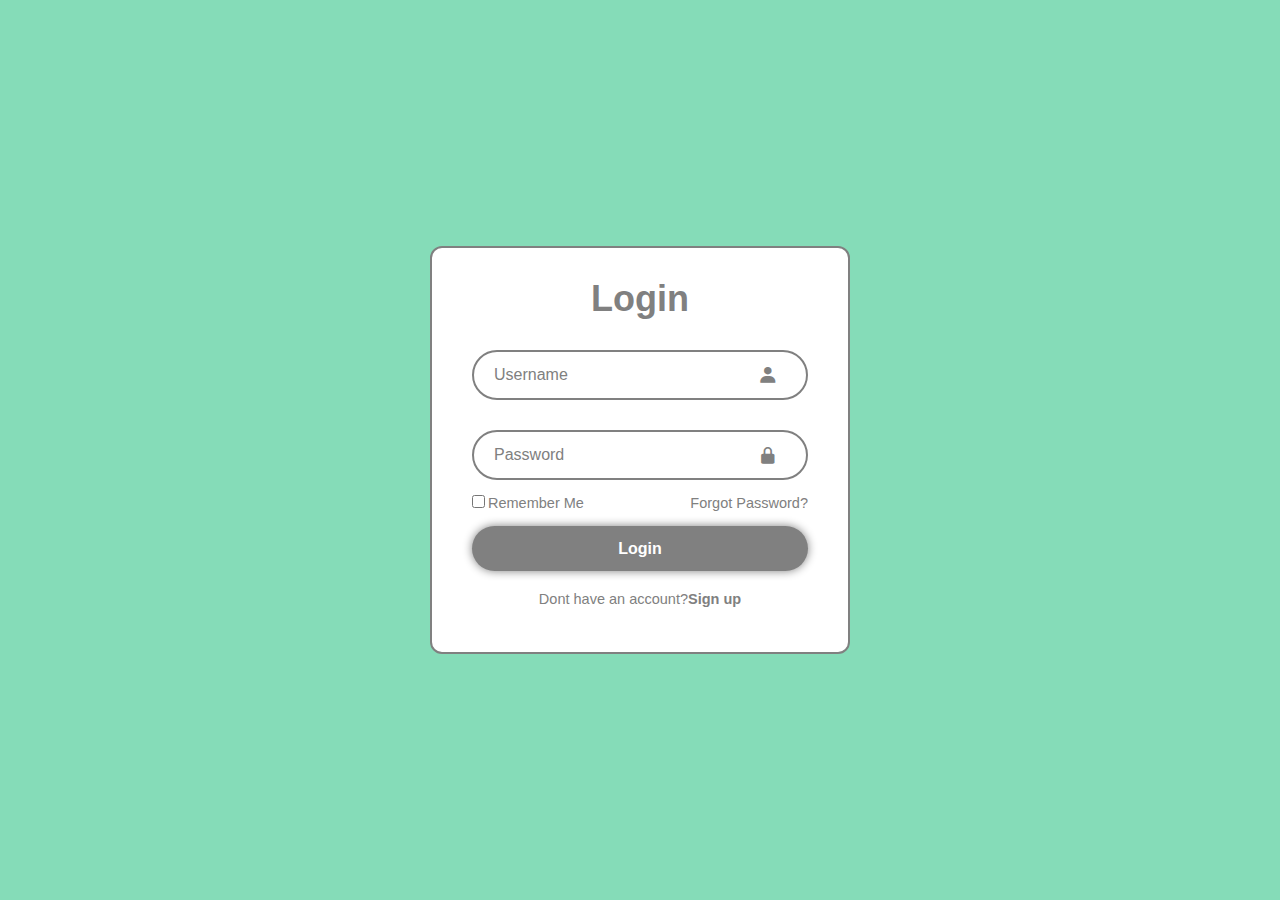
<file: index.html>
<!DOCTYPE html>
<html lang="en">
<head>
  <meta charset="UTF-8">
  <meta http-equiv="X-UA-Compatible" content="IE=edge">
  <meta name="viewport" content="width=device-width, initial-scale=1.0">
  <title>Document</title>
  <link rel="stylesheet" href="style.css">
  <link href='https://unpkg.com/boxicons@2.1.4/css/boxicons.min.css' rel='stylesheet'>
</head>
<body>
  <div class="wrapper">
    <form action="">
      <h1>Login</h1>
      <div class="input-box">
        <input type="text" placeholder="Username" required>
        <i class='bx bxs-user'></i>
      </div>
      <div class="input-box">
        <input type="password" placeholder="Password" required>
        <i class='bx bxs-lock-alt' ></i>
      </div>
      <div class="remember-forgot">
        <label><input type="checkbox">Remember Me</label>
        <a href="#">Forgot Password?</a>
      </div>
      <button type="submit" class="btn">Login</button>
      <div class="register-link">
        <p>Dont have an account?<a href="signup.html">Sign up</a></p>
      </div>


    </form>
  </div>
  
</body>
</html>
</file>
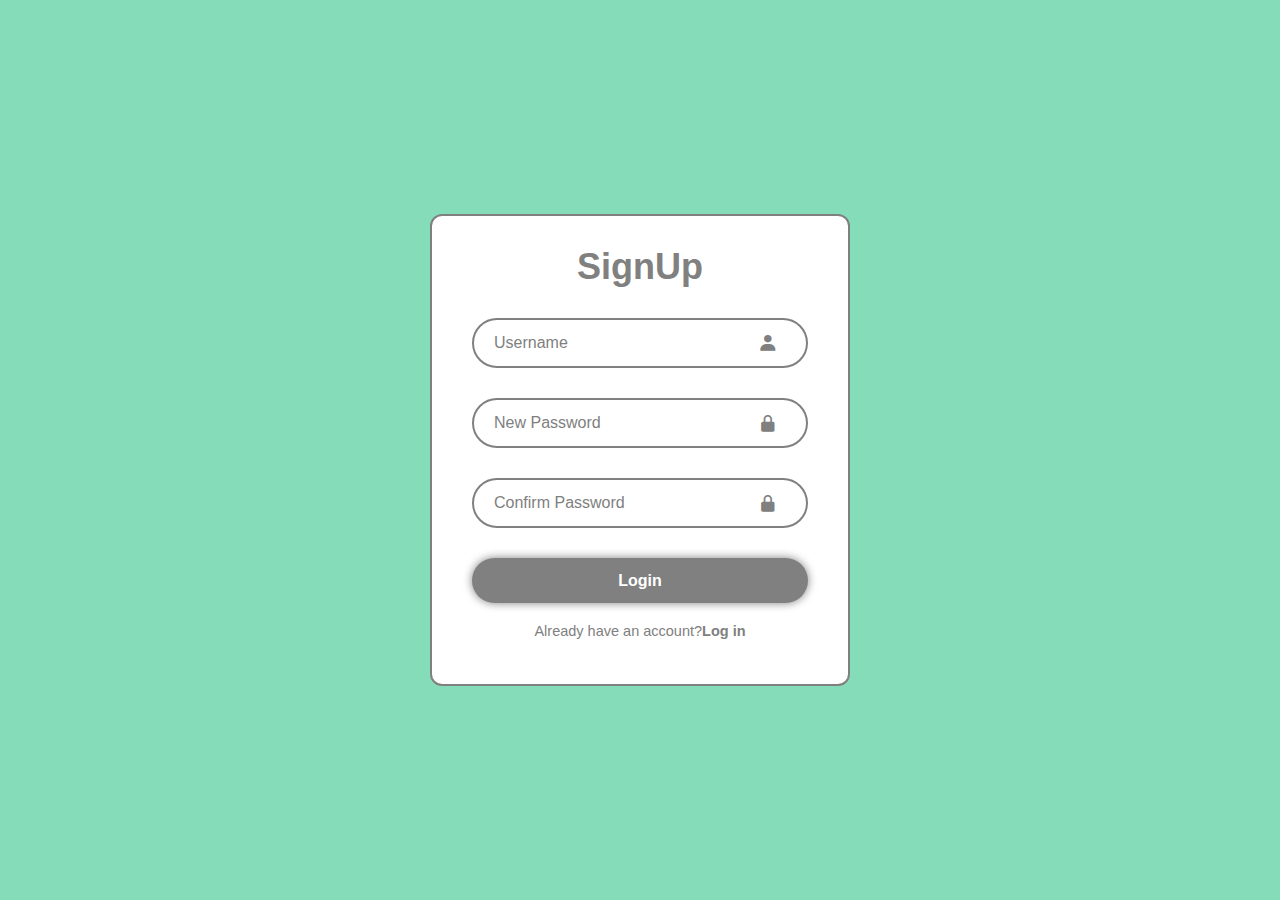
<file: signup.html>
<!DOCTYPE html>
<html lang="en">
<head>
  <meta charset="UTF-8">
  <meta http-equiv="X-UA-Compatible" content="IE=edge">
  <meta name="viewport" content="width=device-width, initial-scale=1.0">
  <title>Document</title>
  <link rel="stylesheet" href="style.css">
  <link href='https://unpkg.com/boxicons@2.1.4/css/boxicons.min.css' rel='stylesheet'>
</head>
<body>
  <div class="wrapper">
    <form action="">
      <h1>SignUp</h1>
      <div class="input-box">
        <input type="text" placeholder="Username" required>
        <i class='bx bxs-user'></i>
      </div>
      <div class="input-box">
        <input type="password" placeholder="New Password" required>
        <i class='bx bxs-lock-alt' ></i>
      </div>
      <div class="input-box">
        <input type="password" placeholder="Confirm Password" required>
        <i class='bx bxs-lock-alt' ></i>
      </div>
      <button type="submit" class="btn">Login</button>
      <div class="register-link">
        <p>Already have an account?<a href="index.html">Log in</a></p>
      </div>


    </form>
  </div>
  
</body>
</html>
</file>
<file: style.css>
*{
    margin: 0;
    padding: 0;
    box-sizing: border-box;
    font-family: "Poppins", sans-serif;
  }
  body{
    display:flex;
    justify-content: center;
    align-items: center;
    min-height: 100vh;
    background: #85dcb8;
    background-size: cover;
    background-position: center;
  }
  .wrapper{
    width: 420px;
    background-color :white;
    border: 2px solid gray;
    backdrop-filter: blur(9px);
    color: gray;
    border-radius: 12px;
    padding: 30px 40px;
  }
  .wrapper h1{
    font-size: 36px;
    text-align: center;
  }
  .wrapper .input-box{
    position: relative;
    width: 100%;
    height: 50px;
    margin: 30px 0;
  }
  .input-box input{
    width: 100%;
    height: 100%;
    background: transparent;
    border: none;
    outline: none;
    border: 2px solid gray;
    border-radius: 40px;
    font-size: 16px;
    color: gray;
    padding: 20px 45px 20px 20px;
  }
  .input-box input::placeholder{
    color: gray;
  }
  .input-box i{
    position: absolute;
    right: 20px;
    top: 30%;
    transform: translate(-50%);
    font-size: 20px;
  }
  .wrapper .remember-forgot{
    display: flex;
    justify-content: space-between;
    font-size: 14.5px;
    margin: -15px 0 15px;
  }
  .remember-forgot label input{
    accent-color: gray;
    margin-right: 3px;
  
  }
  .remember-forgot a{
    color: gray;
    text-decoration: none;
  
  }
  .remember-forgot a:hover{
    text-decoration: underline;
  }
  .wrapper .btn{
    width: 100%;
    height: 45px;
    background: gray;
    border: none;
    outline: none;
    border-radius: 40px;
    box-shadow: 0 0 10px gray;
    cursor: pointer;
    font-size: 16px;
    color: white;
    font-weight: 600;
  }
  .wrapper .register-link{
    font-size: 14.5px;
    text-align: center;
    margin: 20px 0 15px;
  
  }
  .register-link p a{
    color: gray;
    text-decoration: none;
    font-weight: 600;
  }
  .register-link p a:hover{
    text-decoration: underline;
  }
</file>
